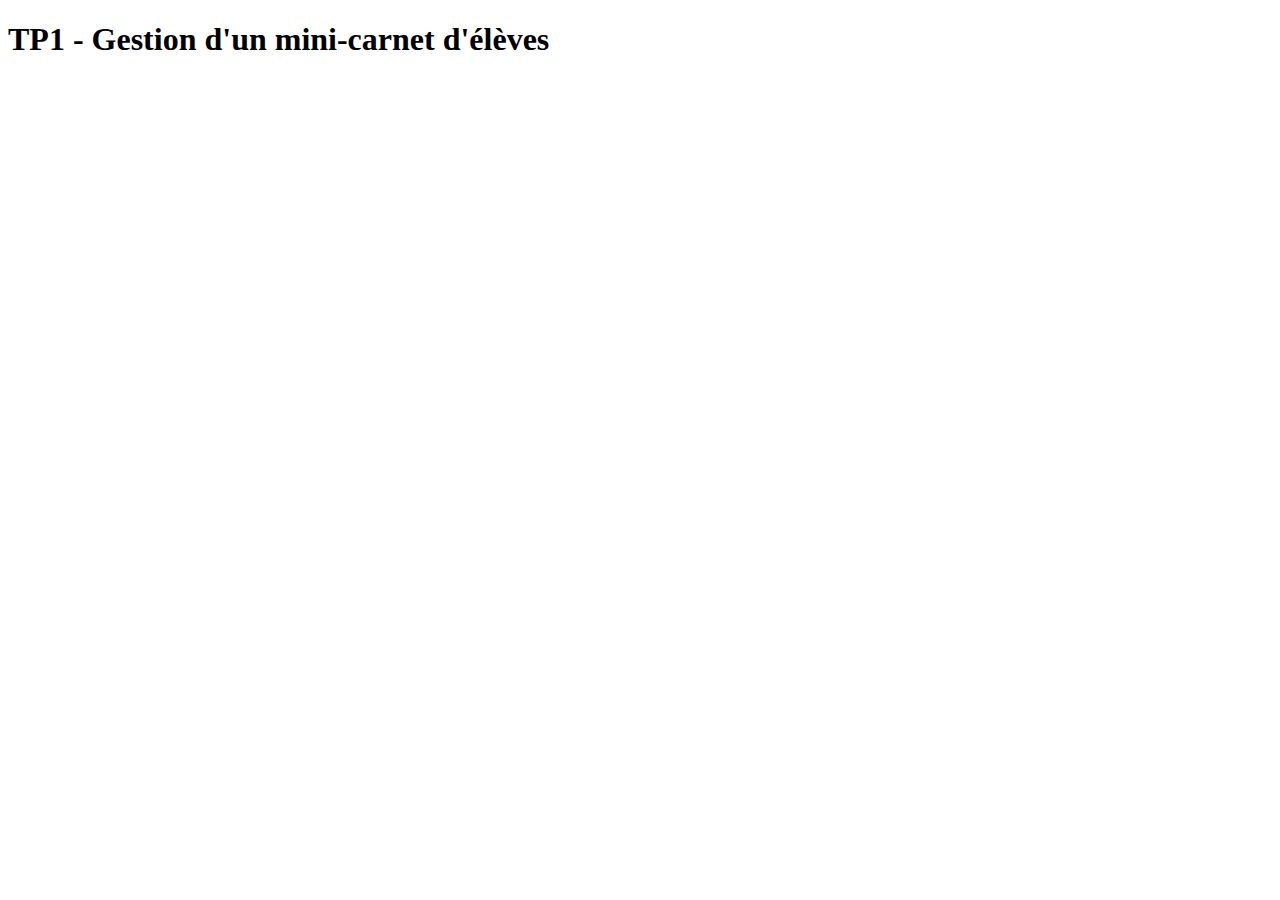
<file: TP1/index.html>
<!DOCTYPE html>
<html lang="fr">
  <head>
    <meta charset="UTF-8" />
    <title>TP1</title>
  </head>
  <body>
    <h1 id="titre" class="item">TP1 - Gestion d'un mini-carnet d'élèves</h1>
    <script src="script.js"></script>
  </body>
</html>
</file>
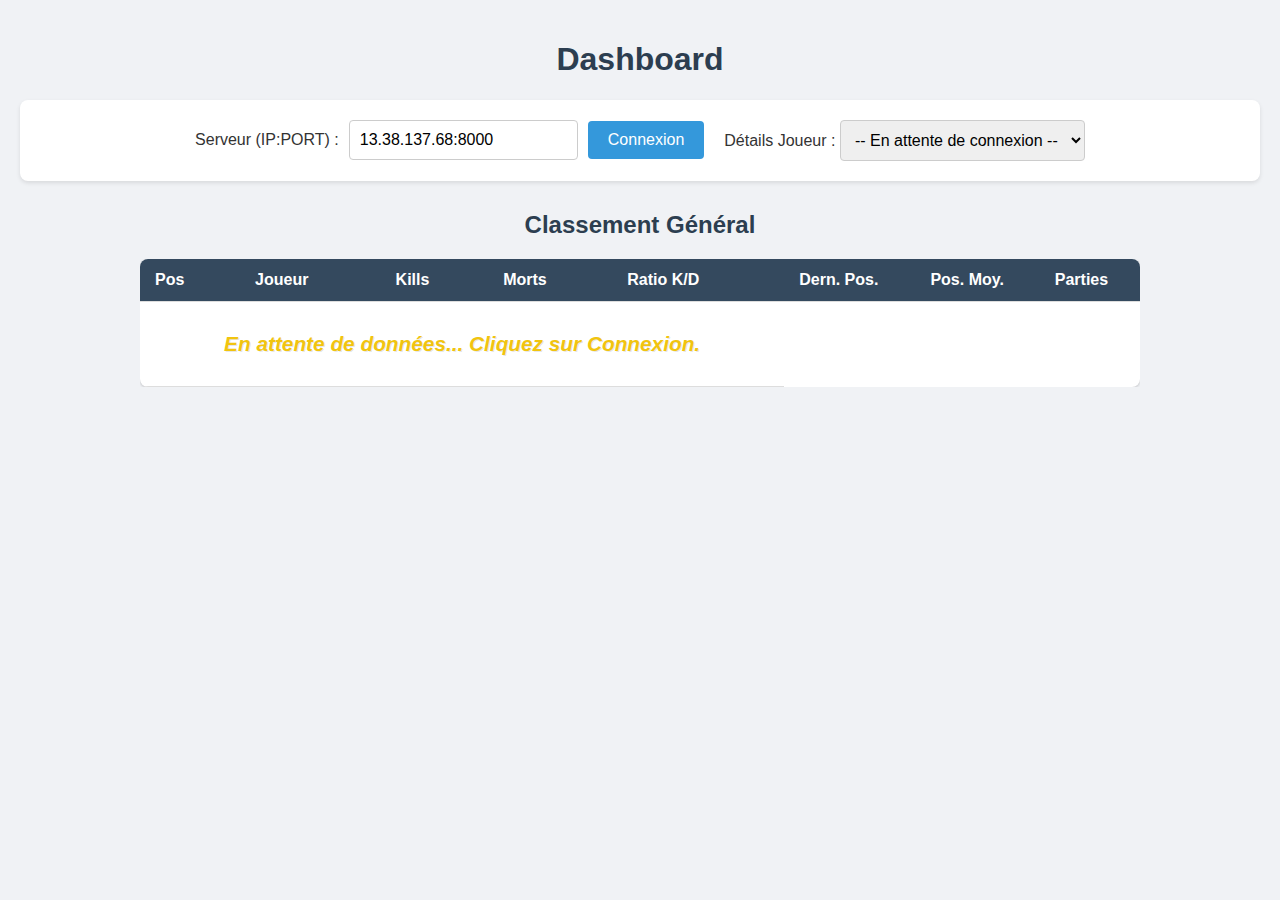
<file: TP10/dashboard.html>
<!doctype html>
<html lang="fr">
  <head>
    <meta charset="UTF-8" />
    <meta name="viewport" content="width=device-width, initial-scale=1.0" />
    <title>Dashboard Battle Royale</title>
    <link rel="stylesheet" href="./dashboard.css" />
  </head>
  <body>
    <h1>Dashboard</h1>

    <div class="controls-container">
      <form id="connection-form">
        <label for="IP">Serveur (IP:PORT) :</label>
        <input type="text" id="IP" value="13.38.137.68:8000" required />
        <button type="submit">Connexion</button>
      </form>

      <div>
        <label for="player-select">Détails Joueur :</label>
        <select id="player-select">
          <option value="">-- En attente de connexion --</option>
        </select>
      </div>
    </div>

    <div id="player-stats-container" class="stats-box disable">
      <h2>Fiche : <span id="stat-name">NomDuJoueur</span></h2>
      <div class="stats-grid">
        <div class="stat-item">
          <strong>Kills</strong>
          <span id="stat-kills">0</span>
        </div>
        <div class="stat-item">
          <strong>Morts</strong>
          <span id="stat-deaths">0</span>
        </div>
        <div class="stat-item">
          <strong>Ratio K/D</strong>
          <span id="stat-ratio">0.00</span>
        </div>
        <div class="stat-item">
          <strong>Dernier Rank</strong>
          <span id="stat-last-rank">-</span>
        </div>
        <div class="stat-item">
          <strong>Rank Moyen</strong>
          <span id="stat-avg-rank">-</span>
        </div>
        <div class="stat-item">
          <strong>Parties</strong>
          <span id="stat-games">0</span>
        </div>
      </div>
    </div>

    <h2>Classement Général</h2>

    <div class="table-container">
      <table class="ranking-table">
        <thead>
          <tr>
            <th>Pos</th>
            <th data-sort="name">Joueur</th>
            <th data-sort="totalKills">Kills</th>
            <th data-sort="totalDeaths">Morts</th>
            <th data-sort="kdRatio">Ratio K/D</th>
            <th data-sort="lastGameRank">Dern. Pos.</th>
            <th data-sort="overallRanking">Pos. Moy.</th>
            <th data-sort="gamesPlayed">Parties</th>
          </tr>
        </thead>
        <tbody id="ranking-body">
          <tr class="loading-row">
            <td colspan="5">En attente de données... Cliquez sur Connexion.</td>
          </tr>
        </tbody>
      </table>
    </div>

    <script src="dashboard.js"></script>
  </body>
</html>
</file>
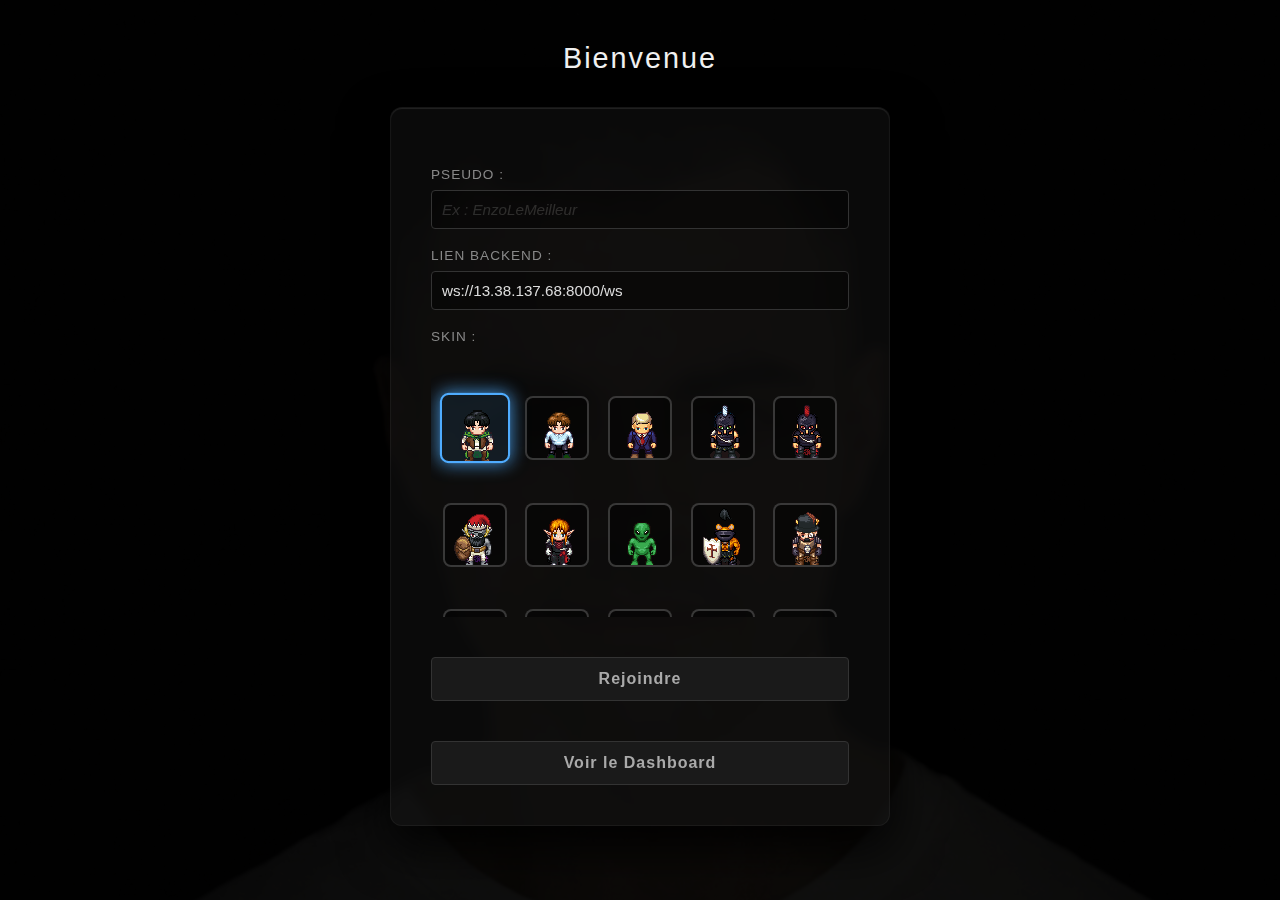
<file: TP10/portail.html>
<!doctype html>
<html lang="fr">
  <head>
    <meta charset="UTF-8" />
    <meta name="viewport" content="width=device-width, initial-scale=1.0" />
    <title>Portail de connexion</title>
    <link rel="stylesheet" href="portail.css" />
  </head>
  <body>
    <h1>Bienvenue</h1>
    <section>
      <form action="" id="form">
        <label for="pseudo">Pseudo : </label>
        <input
          class="input-text"
          type="text"
          name="pseudo"
          placeholder="Ex : EnzoLeMeilleur"
          required
        />

        <label for="back">Lien backend : </label>
        <input
          class="input-text"
          type="text"
          placeholder="Ex : http://127.0.0.1:5501/TP6/portail.html"
          value="ws://13.38.137.68:8000/ws"
          required
        />

        <label> Skin :</label>
        <div id="skins-container" class="skins-grid"></div>

        <button type="submit" id="btn-submit">Rejoindre</button>
        <button id="dashboard">Voir le Dashboard</button>
      </form>
    </section>
    <span class="err-Container"></span>
    <script type="module" src="./JS/portail.js"></script>
  </body>
</html>
</file>
<file: TP10/dashboard.css>
body {
  font-family: "Segoe UI", Tahoma, Geneva, Verdana, sans-serif;
  background-color: #f0f2f5;
  color: #333;
  margin: 0;
  padding: 20px;
}

h1,
h2 {
  color: #2c3e50;
  text-align: center;
}

h2 {
  margin-top: 30px;
}

.controls-container {
  background: white;
  padding: 20px;
  border-radius: 8px;
  box-shadow: 0 2px 4px rgba(0, 0, 0, 0.1);
  margin-bottom: 20px;
  display: flex;
  flex-wrap: wrap;
  gap: 20px;
  align-items: center;
  justify-content: center;
}

.controls-container form {
  display: flex;
  align-items: center;
  gap: 10px;
}

input[type="text"],
select {
  padding: 10px;
  border: 1px solid #ccc;
  border-radius: 4px;
  font-size: 16px;
  min-width: 200px;
}

button {
  padding: 10px 20px;
  background-color: #3498db;
  color: white;
  border: none;
  border-radius: 4px;
  cursor: pointer;
  font-size: 16px;
  transition: background-color 0.2s ease;
}

button:hover {
  background-color: #2980b9;
}

.disable {
  display: none;
}

.stats-box {
  background: white;
  border-left: 5px solid #3498db;
  padding: 20px;
  margin: 20px auto;
  border-radius: 4px;
  box-shadow: 0 2px 5px rgba(0, 0, 0, 0.1);
  max-width: 800px;
}

.stats-box h2 {
  margin-top: 0;
  text-align: left;
  font-size: 1.5em;
  border-bottom: 1px solid #eee;
  padding-bottom: 10px;
}

.stats-grid {
  display: grid;
  grid-template-columns: repeat(auto-fit, minmax(150px, 1fr));
  gap: 15px;
  margin-top: 20px;
}

.stat-item {
  background: #f8f9fa;
  padding: 15px 10px;
  text-align: center;
  border-radius: 6px;
  border: 1px solid #eee;
}

.stat-item strong {
  display: block;
  color: #7f8c8d;
  font-size: 0.9em;
  text-transform: uppercase;
  margin-bottom: 5px;
  letter-spacing: 0.5px;
}

.stat-item span {
  font-size: 1.4em;
  font-weight: bold;
  color: #2c3e50;
}

.table-container {
  overflow-x: auto;
  max-width: 1000px;
  margin: 0 auto;
}

table {
  width: 100%;
  border-collapse: collapse;
  background: white;
  box-shadow: 0 1px 3px rgba(0, 0, 0, 0.2);
  border-radius: 8px;
  overflow: hidden;
}

thead {
  background-color: #34495e;
  color: white;
}

th,
td {
  padding: 12px 15px;
  text-align: left;
  border-bottom: 1px solid #dddddd;
}

.loading-row td {
  text-align: center;
  padding: 30px;
  color: #7f8c8d;
  font-style: italic;
}

tbody tr:nth-of-type(even) {
  background-color: #f3f3f3;
}

tbody tr:hover {
  background-color: #e9ecef;
}

tbody tr:nth-child(1) td:first-child {
  color: #f1c40f;
  font-weight: bold;
  font-size: 1.3em;
  text-shadow: 1px 1px 0px rgba(0, 0, 0, 0.1);
}

tbody tr:nth-child(2) td:first-child {
  color: #95a5a6;
  font-weight: bold;
  font-size: 1.1em;
}

tbody tr:nth-child(3) td:first-child {
  color: #d35400;
  font-weight: bold;
  font-size: 1.1em;
}

th {
  cursor: pointer;
  transition: background-color 0.2s;
}

th:hover {
  background-color: #2c3e50;
}

.selected-row {
  background-color: #d4e6f1 !important;
  border-left: 5px solid #3498db;
  font-weight: bold;
}
</file>
<file: TP10/portail.css>
* {
  margin: 0;
  padding: 0;
  box-sizing: border-box;
}

body {
  font-family: "Segoe UI", sans-serif;
  height: 100vh;
  display: flex;
  flex-direction: column;
  justify-content: center;
  align-items: center;
  background-color: black;
  position: relative;
  overflow: hidden;
}

body::before {
  content: "";
  position: absolute;
  top: 0;
  left: 0;
  width: 100%;
  height: 100%;
  background-image: url("Fond.png");
  background-size: cover;
  background-position: center;
  background-color: rgba(0, 0, 0, 0.92);
  background-blend-mode: multiply;
  z-index: -1;
}

section {
  background: rgba(20, 20, 20, 0.5);
  backdrop-filter: blur(5px);
  padding: 2.5rem;
  border-radius: 12px;
  box-shadow:
    0 20px 50px rgba(0, 0, 0, 0.9),
    inset 0 1px 1px rgba(255, 255, 255, 0.1);

  border: 1px solid rgba(255, 255, 255, 0.05);
  width: 100%;
  max-width: 31.25rem;
}

h1 {
  text-align: center;
  margin-bottom: 2rem;
  font-size: 1.8rem;
  color: #f0f0f0;
  font-weight: 300;
  letter-spacing: 2px;
}

form {
  display: flex;
  flex-direction: column;
}

label {
  margin-bottom: 0.5rem;
  margin-top: 1.2rem;
  font-size: 0.85rem;
  color: #888;
  text-transform: uppercase;
  letter-spacing: 1px;
}

input[type="text"] {
  padding: 10px;
  border-radius: 4px;
  border: 1px solid #333;
  background: rgba(0, 0, 0, 0.3);
  color: #ddd;
  font-size: 0.95rem;
  outline: none;
  transition: all 0.3s ease;
}

input[type="text"]::placeholder {
  color: rgba(255, 255, 255, 0.15);
  font-style: italic;
}

input[type="text"]:focus {
  border-color: #555;
  background: rgba(0, 0, 0, 0.6);
  box-shadow: 0 0 10px rgba(255, 255, 255, 0.05);
}

#dashboard,
button[type="submit"] {
  margin-top: 2.5rem;
  padding: 12px;
  border-radius: 4px;
  border: none;
  background: #1a1a1a;
  color: #aaa;
  font-weight: 600;
  font-size: 1rem;
  letter-spacing: 1px;
  cursor: pointer;
  border: 1px solid #333;
  transition: all 0.3s ease;
}

button[type="submit"]:hover {
  background: #252525;
  color: white;
  border-color: #555;
  box-shadow: 0 4px 15px rgba(0, 0, 0, 0.5);
}

button[type="submit"]:active {
  transform: scale(0.98);
}

#dashboard:hover {
  background: #252525;
  color: white;
  border-color: #555;
  box-shadow: 0 4px 15px rgba(0, 0, 0, 0.5);
}

.skins-grid {
  display: grid;
  grid-template-columns: repeat(5, 1fr);
  gap: 15px;
  margin-top: 15px;
  max-height: 250px;
  overflow-y: auto;
  padding: 10px;
  width: 100%;
}

.skins-grid::-webkit-scrollbar {
  width: 4px;
}
.skins-grid::-webkit-scrollbar-thumb {
  background: #555;
  border-radius: 4px;
}

.skin-option {
  display: flex;
  justify-content: center;
  align-items: center;
}

.skin-option input[type="radio"] {
  display: none;
}

.skin-card {
  display: block;
  width: 64px;
  height: 64px;
  border: 2px solid rgba(255, 255, 255, 0.2);
  border-radius: 8px;
  cursor: pointer;
  background-color: rgba(0, 0, 0, 0.5);
  overflow-y: hidden;
  position: relative;
  transition: all 0.2s ease;
}

.skin-preview {
  width: 100%;
  height: 100%;
  background-repeat: no-repeat;
  background-position: 0px -128px;
  background-size: auto;
  image-rendering: pixelated;
  image-rendering: -moz-crisp-edges;
}

.skin-card:hover {
  border-color: #fff;
  box-shadow: 0 0 10px rgba(255, 255, 255, 0.2);
  transform: translateY(-2px);
}

.skin-option input[type="radio"]:checked + .skin-card {
  border-color: #4facfe;
  box-shadow: 0 0 15px rgba(79, 172, 254, 0.8);
  transform: scale(1.1);
  background-color: rgba(79, 172, 254, 0.1);
}

.err-Container {
  color: red;
  font-weight: 900;
  font-size: 1.5rem;
  padding-top: 2rem;
}
</file>
